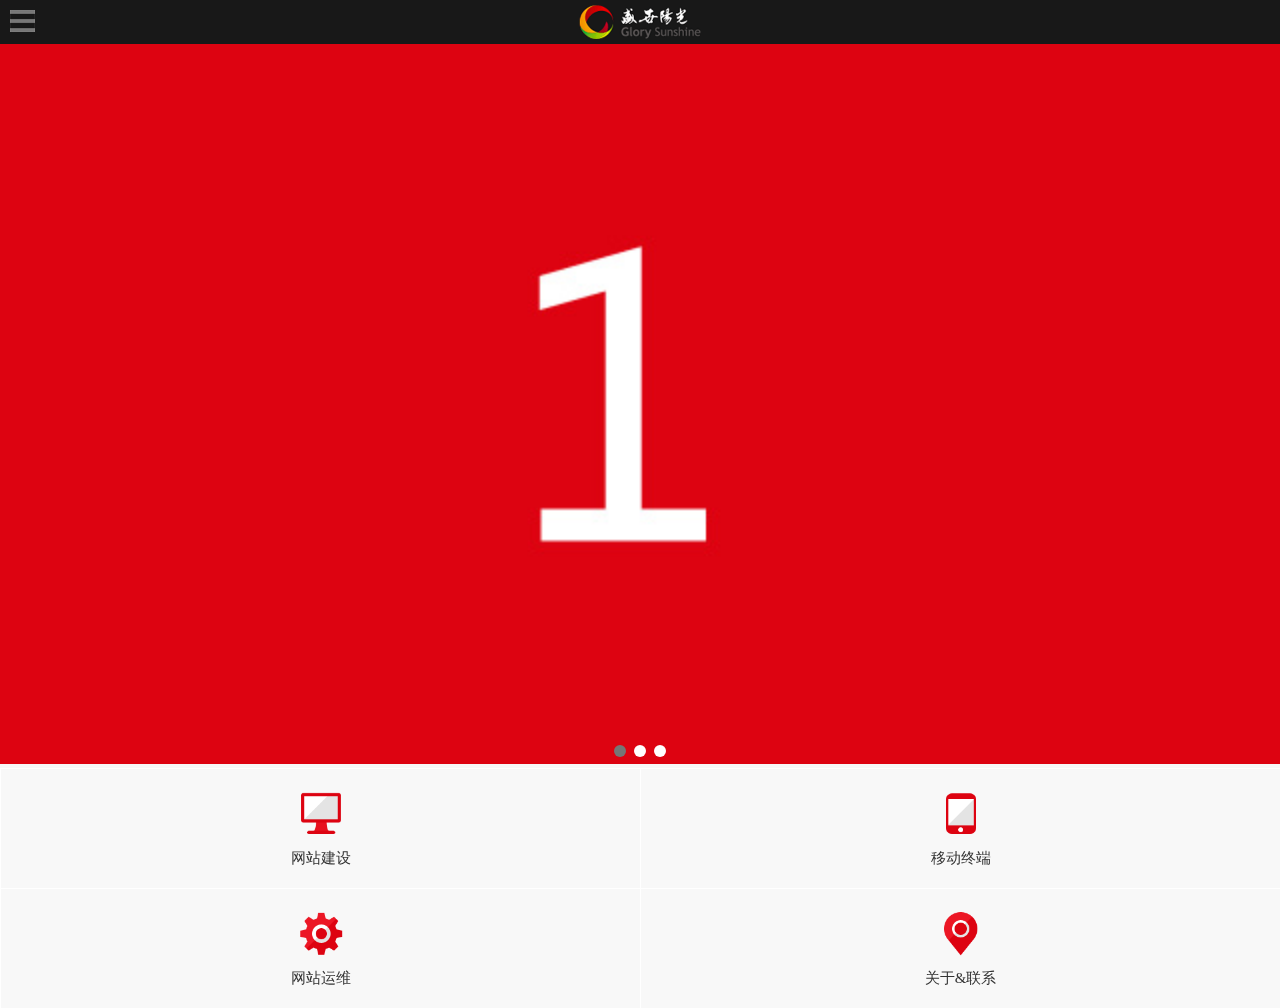
<file: index.html>
<!DOCTYPE html>
<html>
	<head>
		<meta http-equiv="Content-Type" content="text/html; charset=utf-8" />
		<meta name="viewport" content="width=device-width, initial-scale=1.0, minimum-scale=1.0, maximum-scale=1.0, user-scalable=yes" />
		<title>微官网</title>
		<link href="style/main.css" rel="stylesheet" type="text/css" />
		<link href="style/index.css" rel="stylesheet" type="text/css" />
		<script language="javascript" type="text/javascript" src="script/jquery-1.7.1.min.js"></script>
		<script language="javascript" type="text/javascript" src="script/jquery.touchwipe.js"></script>
		<script language="javascript" type="text/javascript" src="script/js.js"></script>
		<script language="javascript" type="text/javascript" src="script/fun.js"></script>
	</head>

	<body>
		<div class="headDiv">
			<a href="javascript:;" class="btn"></a>
			<div class="imgDiv">
				<a href="index.html"><img src="image/logo.gif" height="34"></a>
			</div>
		</div>
		<div class="sideNav">
			<ul>
				<li>
					<a href="javascript:;" class="back">Back</a>
				</li>
				<li>
					<a href="web.html">网站建设</a>
				</li>
				<li>
					<a href="Mobile.html">移动终端</a>
				</li>
				<li>
					<a href="case.html">网站运维</a>
				</li>
				<li>
					<a href="product.html">案例</a>
				</li>
				<li>
					<a href="about.html">关于&联系 </a>
				</li>
			</ul>
		</div>

		<div class="pageWal">
			<!--pageWal-->
			<link rel="stylesheet" href="swiper/css/idangerous.swiper.css">
			<style type="text/css">
				.paginationDiv {
					position: relative;
					overflow: hidden;
				}
				.paginationDiv img {
					width: 100%;
				}
				.pagination1 {
					text-align: center;
					position: absolute;
					z-index: 10;
					left: 0px;
					bottom: 0px;
					width: 100%;
					height: 33px;
				}
				.pagination1 .swiper-pagination-switch {
					display: inline-block;
					width: 12px;
					height: 12px;
					border-radius: 10px;
					background: #fff;
					margin: 0 4px;
					cursor: pointer;
					position: relative;
					top: 10px;
				}
				.pagination1 .swiper-active-switch {
					background: #767676;
				}
			</style>
			<div class="paginationDiv">
				<div class="swiper-container swiper1">
					<div class="swiper-wrapper">
						<div class="swiper-slide"><img src="image/img1.jpg" data-stopPropagation="true">
						</div>
						<div class="swiper-slide"><img src="image/img2.jpg" data-stopPropagation="true">
						</div>
						<div class="swiper-slide"><img src="image/img3.jpg" data-stopPropagation="true">
						</div>
					</div>
				</div>
				<div class="pagination1"></div>
			</div>
			<script src="swiper/js/idangerous.swiper.min.js"></script>
			<script src="swiper/js/swiper-demos.js"></script>
			<!---->
			<div class="indexList">
				<ul>
					<li>
						<a href="web.html">
						<div class="imgDiv"><img src="image/img81_1.gif">
						</div>
						<div class="name">
							网站建设
						</div> </a>
					</li>
					<li>
						<a href="Mobile.html">
						<div class="imgDiv"><img src="image/img81_2.gif">
						</div>
						<div class="name">
							移动终端
						</div> </a>
					</li>
					<li>
						<a href="case.html">
						<div class="imgDiv"><img src="image/img81_3.gif">
						</div>
						<div class="name">
							网站运维
						</div> </a>
					</li>
					<li>
						<a href="about.html">
						<div class="imgDiv"><img src="image/img81_4.gif">
						</div>
						<div class="name">
							关于&联系
						</div> </a>
					</li>
				</ul>
				<span class="clear_f"></span>
			</div>
			<!--pageWalEnd-->
		</div>
	</body>
</html>
</file>
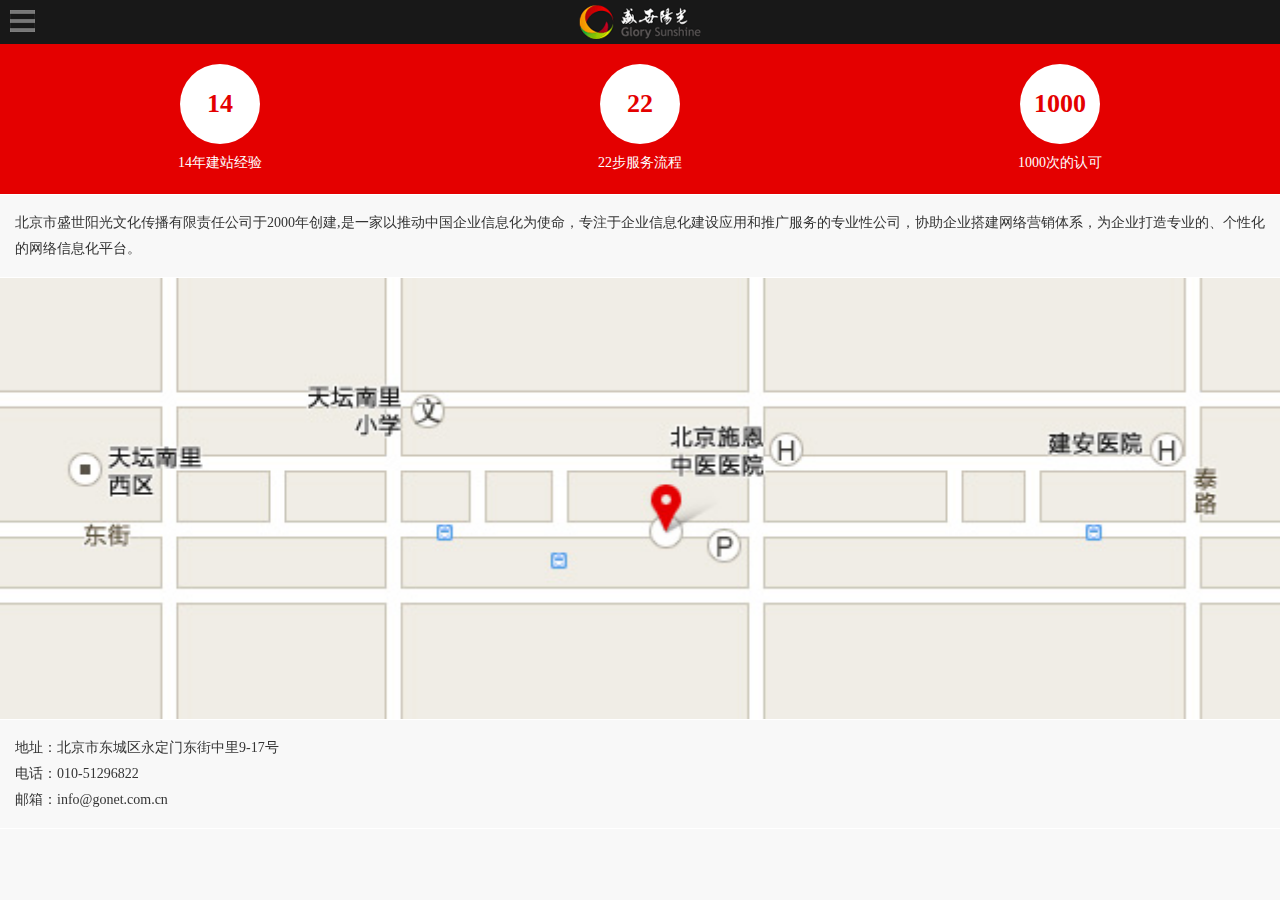
<file: about.html>
<!DOCTYPE html>
<html>
	<head>
		<meta http-equiv="Content-Type" content="text/html; charset=utf-8" />
		<meta name="viewport" content="width=device-width, initial-scale=1.0, minimum-scale=1.0, maximum-scale=1.0, user-scalable=yes" />
		<title>微官网</title>
		<link href="style/main.css" rel="stylesheet" type="text/css" />
		<link href="style/index.css" rel="stylesheet" type="text/css" />
		<script language="javascript" type="text/javascript" src="script/jquery-1.7.1.min.js"></script>
		<script language="javascript" type="text/javascript" src="script/jquery.touchwipe.js"></script>
		<script language="javascript" type="text/javascript" src="script/js.js"></script>
		<script language="javascript" type="text/javascript" src="script/fun.js"></script>
	</head>

	<body>
		<div class="headDiv">
			<a href="javascript:;" class="btn"></a>
			<div class="imgDiv">
				<a href="index.html"><img src="image/logo.gif" height="34"></a>
			</div>
		</div>
		<div class="sideNav">
			<ul>
				<li>
					<a href="javascript:;" class="back">Back</a>
				</li>
				<li>
					<a href="web.html">网站建设</a>
				</li>
				<li>
					<a href="Mobile.html">移动终端</a>
				</li>
				<li>
					<a href="case.html">网站运维</a>
				</li>
				<li>
					<a href="product.html">案例</a>
				</li>
				<li>
					<a href="about.html">关于&联系 </a>
				</li>
			</ul>
		</div>
		<div class="pageWal">
			<div class="aboutPart1">
				<ul>
					<li>
						<h1>14</h1>
						14年建站经验
					</li>
					<li>
						<h1>22</h1>
						22步服务流程
					</li>
					<li>
						<h1>1000</h1>
						1000次的认可
					</li>
				</ul>
			</div>
			<div class="about">
				<div class="content">
					北京市盛世阳光文化传播有限责任公司于2000年创建,是一家以推动中国企业信息化为使命，专注于企业信息化建设应用和推广服务的专业性公司，协助企业搭建网络营销体系，为企业打造专业的、个性化的网络信息化平台。
				</div>
				<div class="imgDiv"><img src="image/img639.jpg">
				</div>
				<div class="content">
					地址：北京市东城区永定门东街中里9-17号
					<br>
					电话：010-51296822
					<br>
					邮箱：info@gonet.com.cn
				</div>
			</div>
		</div>
	</body>
</html>
</file>
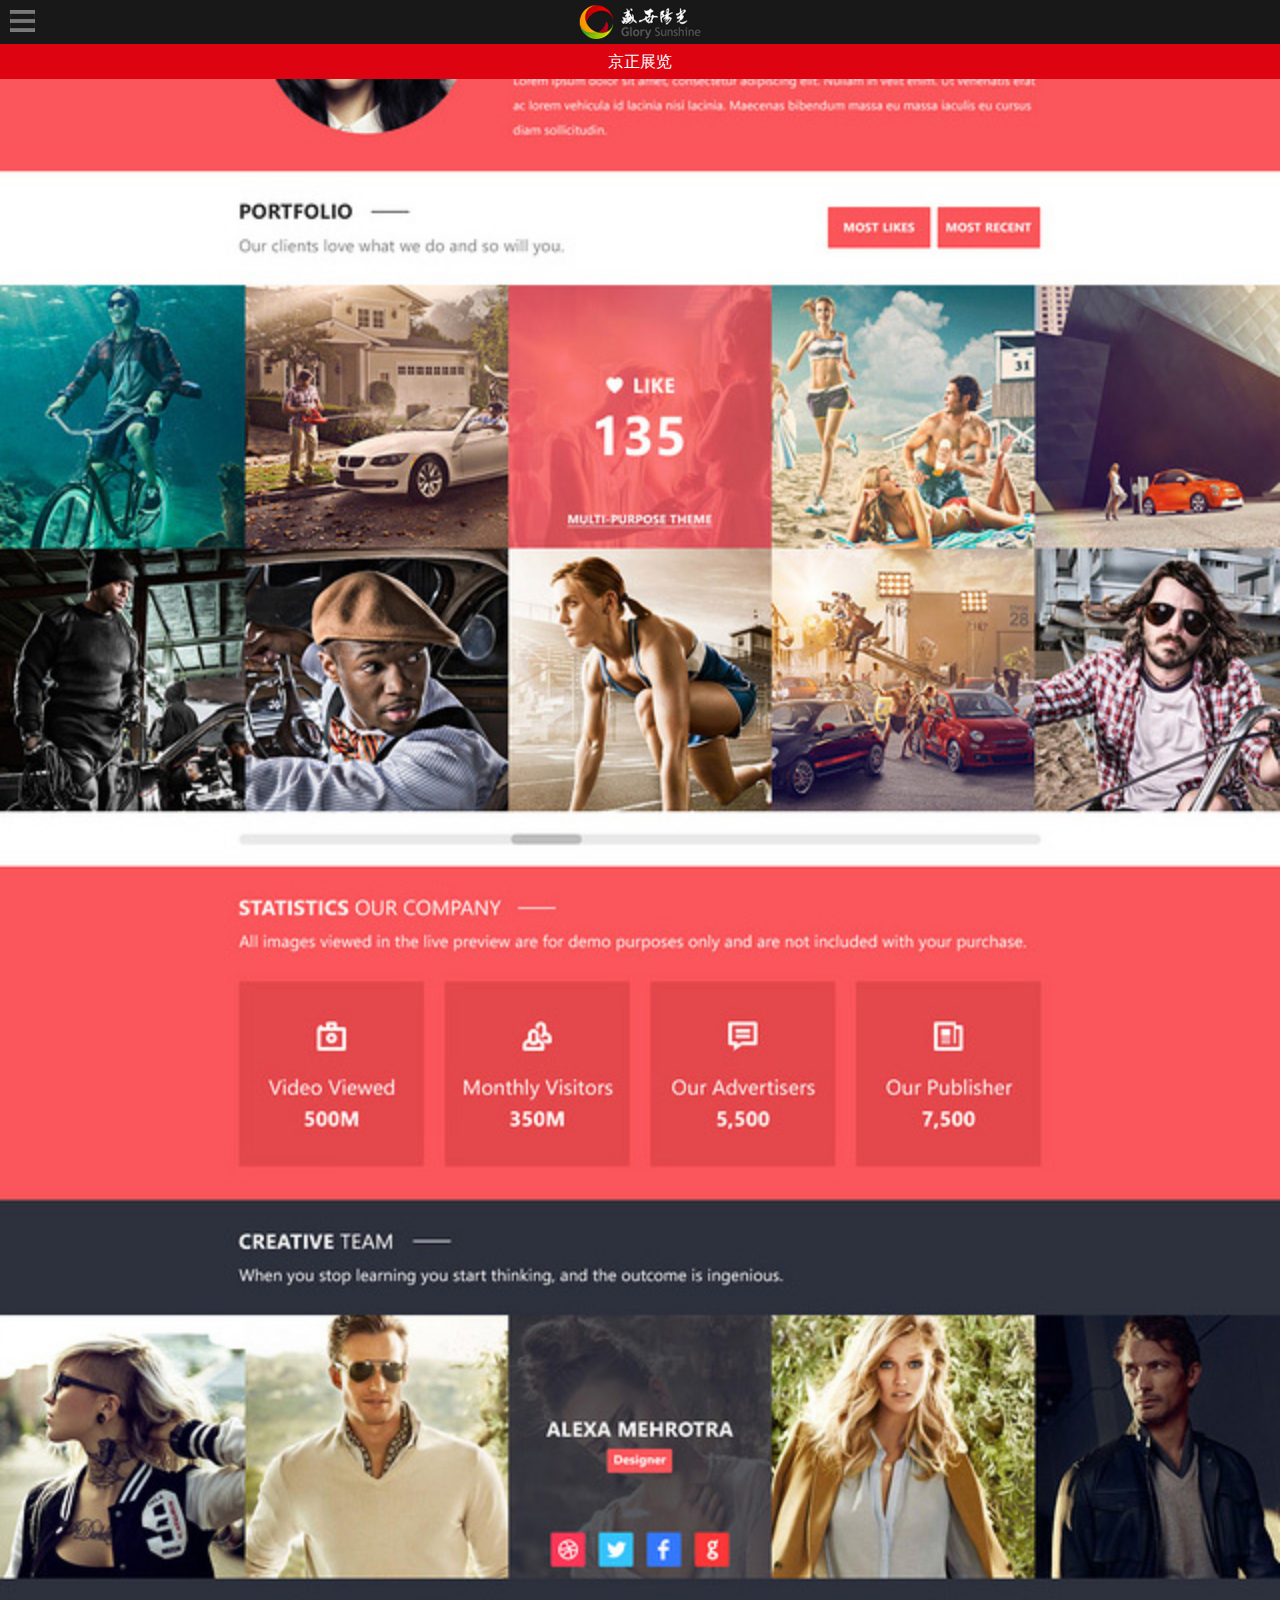
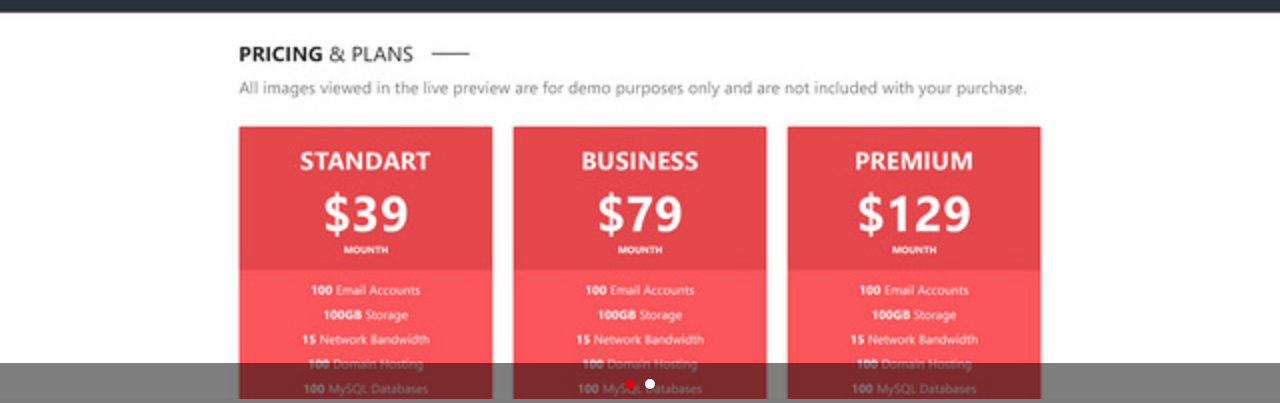
<file: case.html>
<!DOCTYPE html>
<html>
	<head>
		<meta http-equiv="Content-Type" content="text/html; charset=utf-8" />
		<meta name="viewport" content="width=device-width, initial-scale=1.0, minimum-scale=1.0, maximum-scale=1.0, user-scalable=yes" />
		<title>微官网</title>
		<link href="style/main.css" rel="stylesheet" type="text/css" />
		<link href="style/index.css" rel="stylesheet" type="text/css" />
		<script language="javascript" type="text/javascript" src="script/jquery-1.7.1.min.js"></script>
		<script language="javascript" type="text/javascript" src="script/jquery.touchwipe.js"></script>
		<script language="javascript" type="text/javascript" src="script/js.js"></script>
		<script language="javascript" type="text/javascript" src="script/fun.js"></script>
		<script type="text/javascript" src="script/iscroll.js"></script>
		<script type="text/javascript">
			var myScroll;
			function loaded() {
				myScroll = new iScroll('wrapper', {
					snap : true,
					momentum : false,
					hScrollbar : false,
					onScrollEnd : function() {
						document.querySelector('#indicator > span.active').className = '';
						document.querySelector('#indicator > span:nth-child(' + (this.currPageX + 1) + ')').className = 'active';
					}
				});
			}


			document.addEventListener('DOMContentLoaded', loaded, false);
		</script>
	</head>

	<body>
		<div class="headDiv">
			<a href="javascript:;" class="btn"></a>
			<div class="imgDiv">
				<a href="index.html"><img src="image/logo.gif" height="34"></a>
			</div>
		</div>
		<div class="sideNav">
			<ul>
				<li>
					<a href="javascript:;" class="back">Back</a>
				</li>
				<li>
					<a href="web.html">网站建设</a>
				</li>
				<li>
					<a href="Mobile.html">移动终端</a>
				</li>
				<li>
					<a href="case.html">网站运维</a>
				</li>
				<li>
					<a href="product.html">案例</a>
				</li>
				<li>
					<a href="about.html">关于&联系 </a>
				</li>
			</ul>
		</div>
		<div class="pageWal">
			<div class="caseName">
				京正展览
			</div>
			<div class="banner">
				<div id="wrapper" style="overflow:hidden;">
					<div id="scroller">
						<ul id="thelist">
							<li>
								<a href="#"><img src="image/img640_1.jpg" /></a>
							</li>
							<li>
								<a href="#"><img src="image/img640_2.jpg" /></a>
							</li>
						</ul>
					</div>
				</div>
			</div>
			<div id="nav">
				<!--<div id="prev" onclick="javascript:myScroll.scrollToPage('prev', 0);"></div>-->
				<div id="indicator">
					<span class="active"></span><span></span>
				</div>
				<!--<div id="next" onclick="javascript:myScroll.scrollToPage('next', 0, 400, 2);"></div>-->
			</div>
			<script>
				var count = document.getElementById("thelist").getElementsByTagName("img").length;
				for( i = 0; i < count; i++) {
					document.getElementById("thelist").getElementsByTagName("img").item(i).style.cssText = " width:" + document.body.clientWidth + "px";
				}
				document.getElementById("scroller").style.cssText = " width:" + document.body.clientWidth * count + "px";
				setInterval(function() {
					myScroll.scrollToPage('next', 0, 400, count);
				}, 3500);
				window.onresize = function() {
					for( i = 0; i < count; i++) {
						document.getElementById("thelist").getElementsByTagName("img").item(i).style.cssText = " width:" + document.body.clientWidth + "px";
					}
					document.getElementById("scroller").style.cssText = " width:" + document.body.clientWidth * count + "px";
				};
			</script>
		</div>
	</body>
</html>
</file>
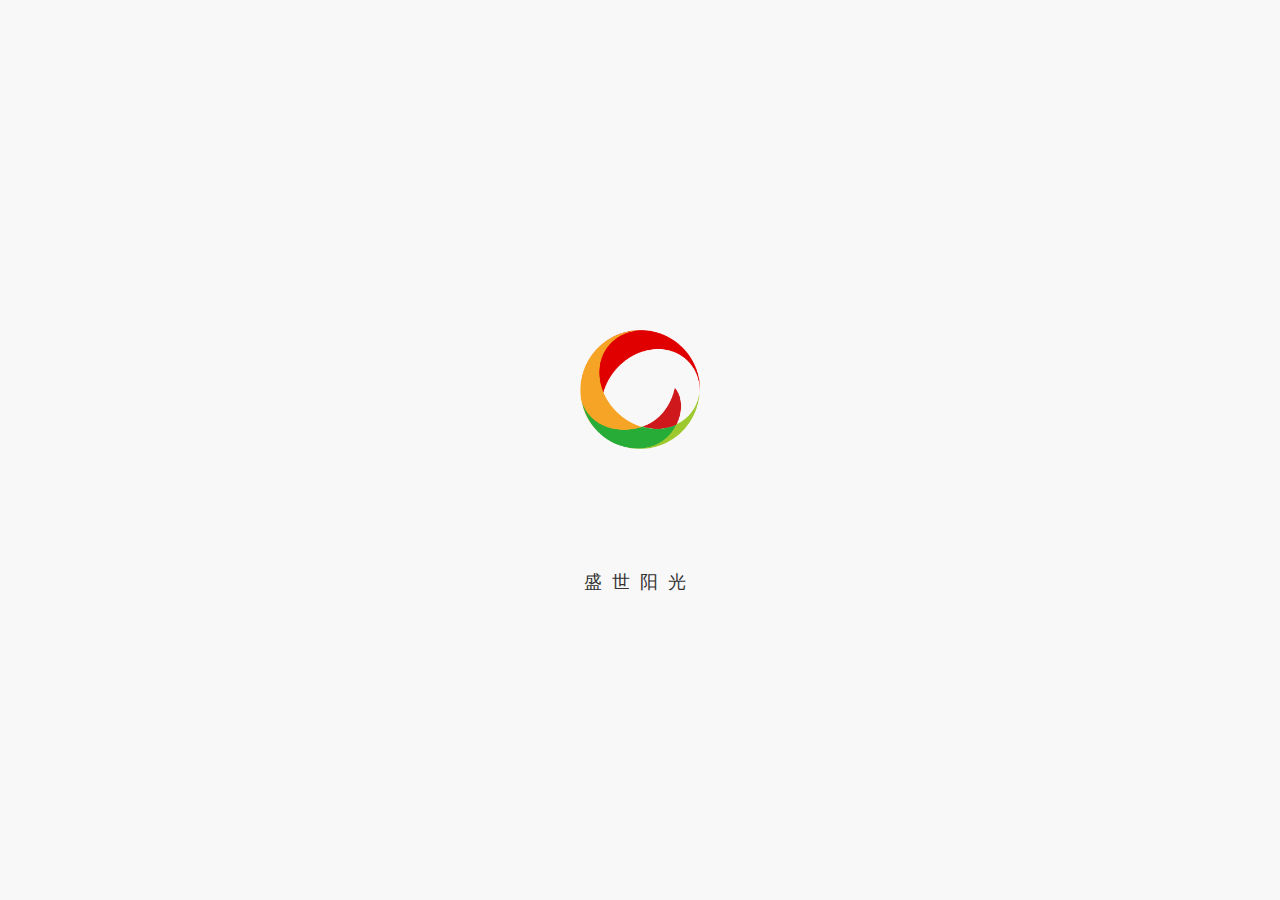
<file: home.html>
<!DOCTYPE html>
<head>
<meta http-equiv="Content-Type" content="text/html; charset=utf-8" />
<meta name="viewport" content="width=device-width, initial-scale=1.0, minimum-scale=1.0, maximum-scale=1.0, user-scalable=yes" />
<title>微官网</title>
<link href="style/main.css" rel="stylesheet" type="text/css" />
<link href="style/index.css" rel="stylesheet" type="text/css" />
<script language="javascript" type="text/javascript" src="script/jquery-1.7.1.min.js"></script>
<script language="javascript" type="text/javascript" src="script/js.js"></script>
<script language="javascript" type="text/javascript" src="script/fun.js"></script>
</head>

<body>

<a href="index.html" class="logo"><img src="image/logo.png" width="120"></a>
<div class="logoName">盛世阳光</div>

</body>
</html>
</file>
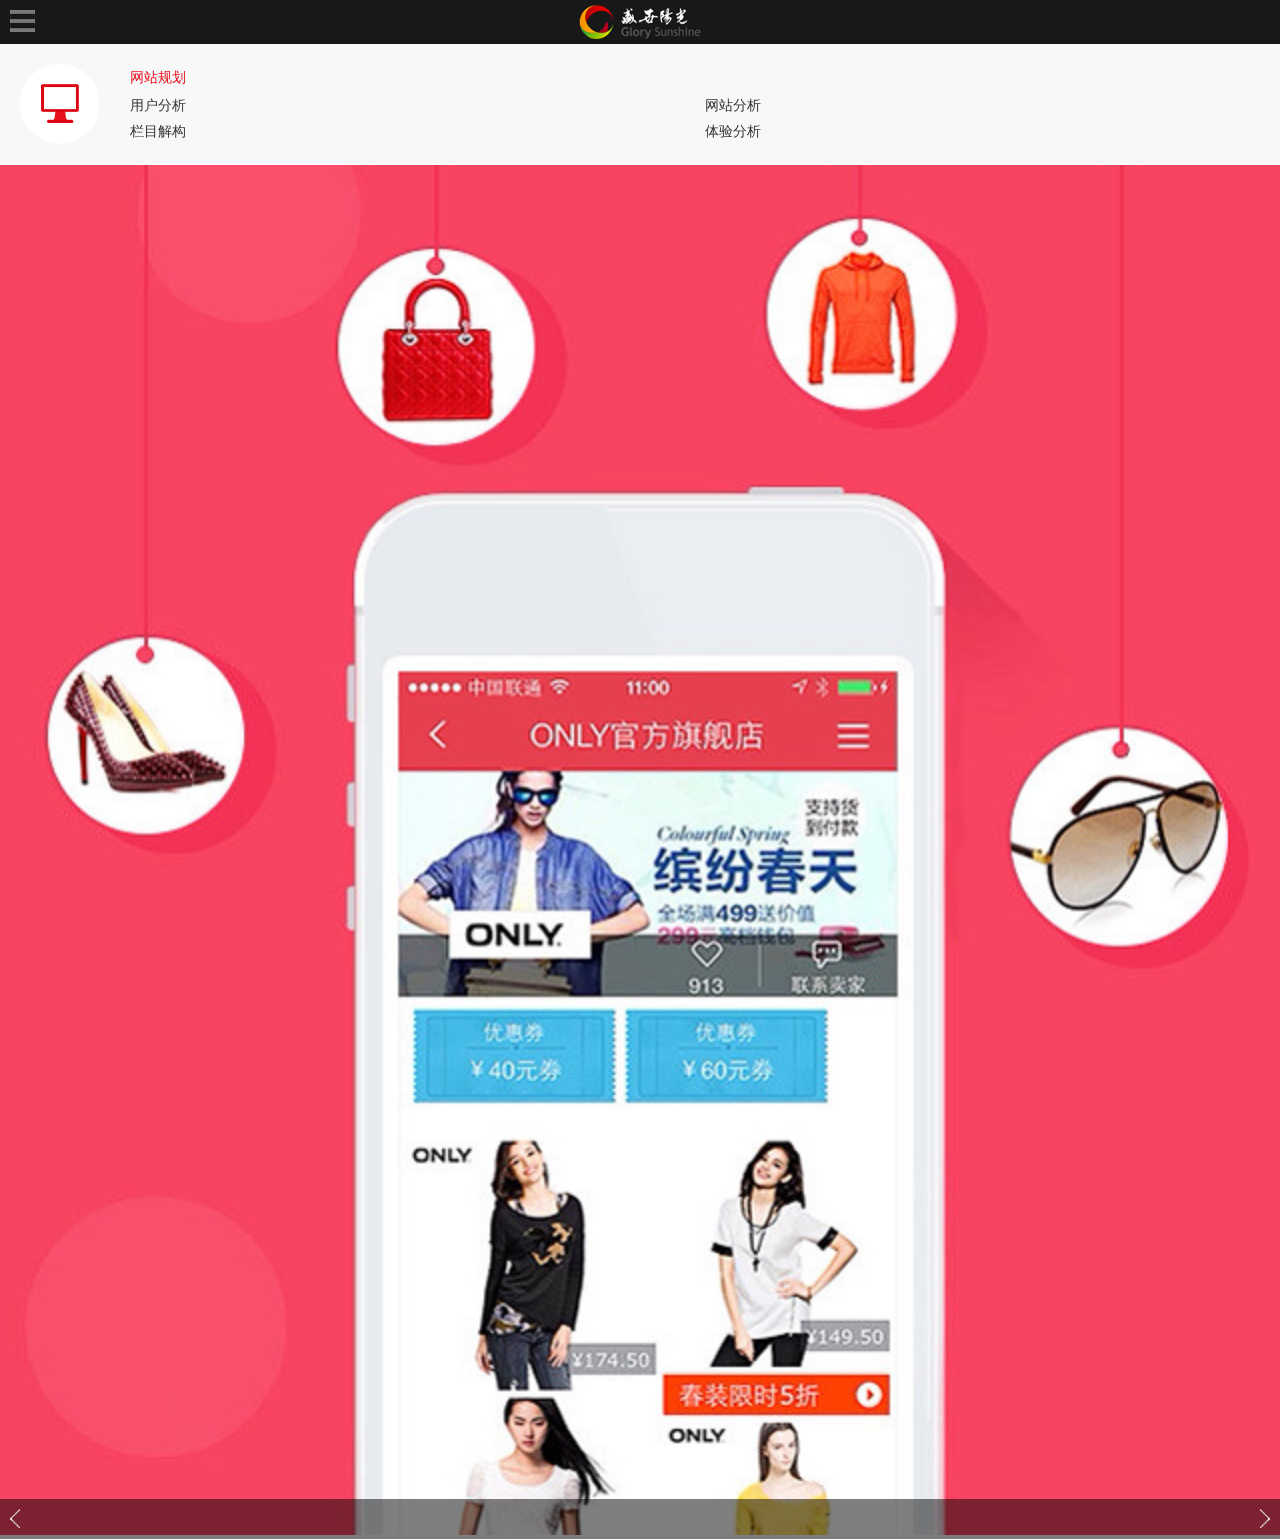
<file: Mobile.html>
<!DOCTYPE html>
<html>
	<head>
		<meta http-equiv="Content-Type" content="text/html; charset=utf-8" />
		<meta name="viewport" content="width=device-width, initial-scale=1.0, minimum-scale=1.0, maximum-scale=1.0, user-scalable=yes" />
		<title>微官网</title>
		<link href="style/main.css" rel="stylesheet" type="text/css" />
		<link href="style/index.css" rel="stylesheet" type="text/css" />
		<script language="javascript" type="text/javascript" src="script/jquery-1.7.1.min.js"></script>
		<script language="javascript" type="text/javascript" src="script/jquery.touchwipe.js"></script>
		<script language="javascript" type="text/javascript" src="script/js.js"></script>
		<script language="javascript" type="text/javascript" src="script/fun.js"></script>
		<script type="text/javascript" src="script/iscroll.js"></script>
		<script type="text/javascript">
			var myScroll;
			function loaded() {
				myScroll = new iScroll('wrapper', {
					snap : true,
					momentum : false,
					hScrollbar : false,
					onScrollEnd : function() {
						document.querySelector('#indicator > span.active').className = '';
						document.querySelector('#indicator > span:nth-child(' + (this.currPageX + 1) + ')').className = 'active';
					}
				});
			}


			document.addEventListener('DOMContentLoaded', loaded, false);
		</script>
	</head>

	<body>
		<div class="headDiv">
			<a href="javascript:;" class="btn"></a>
			<div class="imgDiv">
				<a href="index.html"><img src="image/logo.gif" height="34"></a>
			</div>
		</div>
		<div class="sideNav">
			<ul>
				<li>
					<a href="javascript:;" class="back">Back</a>
				</li>
				<li>
					<a href="web.html">网站建设</a>
				</li>
				<li>
					<a href="Mobile.html">移动终端</a>
				</li>
				<li>
					<a href="case.html">网站运维</a>
				</li>
				<li>
					<a href="product.html">案例</a>
				</li>
				<li>
					<a href="about.html">关于&联系 </a>
				</li>
			</ul>
		</div>
		<div class="pageWal">
			<div class="web">
				<ul>
					<li>
						<div class="imgDiv">
							<a href=""><img src="image/img137_1.gif"></a>
						</div>
						<div class="name">
							<a href="">网站规划</a>
						</div>
						<dl>
							<dd>
								<a href="">用户分析</a>
							</dd>
							<dd>
								<a href="">网站分析</a>
							</dd>
							<dd>
								<a href="">栏目解构</a>
							</dd>
							<dd>
								<a href="">体验分析</a>
							</dd>
						</dl>
					</li>
				</ul>
			</div>

			<div class="banner">
				<div id="wrapper" style="overflow:hidden;">
					<div id="scroller">
						<ul id="thelist">
							<li>
								<a href="#"><img src="image/img640_3.jpg" data-stopPropagation="true"/></a>
							</li>
							<li>
								<a href="#"><img src="image/img640_3.jpg" data-stopPropagation="true"/></a>
							</li>
							<li>
								<a href="#"><img src="image/img640_3.jpg" data-stopPropagation="true"/></a>
							</li>
						</ul>
					</div>
				</div>
			</div>
			<div id="nav">
				<div id="prev" onclick="javascript:myScroll.scrollToPage('prev', 0);"></div>
				<div id="next" onclick="javascript:myScroll.scrollToPage('next', 0, 400, 2);"></div>
			</div>
			<script>
				var count = document.getElementById("thelist").getElementsByTagName("img").length;
				for( i = 0; i < count; i++) {
					document.getElementById("thelist").getElementsByTagName("img").item(i).style.cssText = " width:" + document.body.clientWidth + "px";
				}
				document.getElementById("scroller").style.cssText = " width:" + document.body.clientWidth * count + "px";
				setInterval(function() {
					myScroll.scrollToPage('next', 0, 400, count);
				}, 3500);
				window.onresize = function() {
					for( i = 0; i < count; i++) {
						document.getElementById("thelist").getElementsByTagName("img").item(i).style.cssText = " width:" + document.body.clientWidth + "px";
					}
					document.getElementById("scroller").style.cssText = " width:" + document.body.clientWidth * count + "px";
				};
			</script>
		</div>
	</body>
</html>
</file>
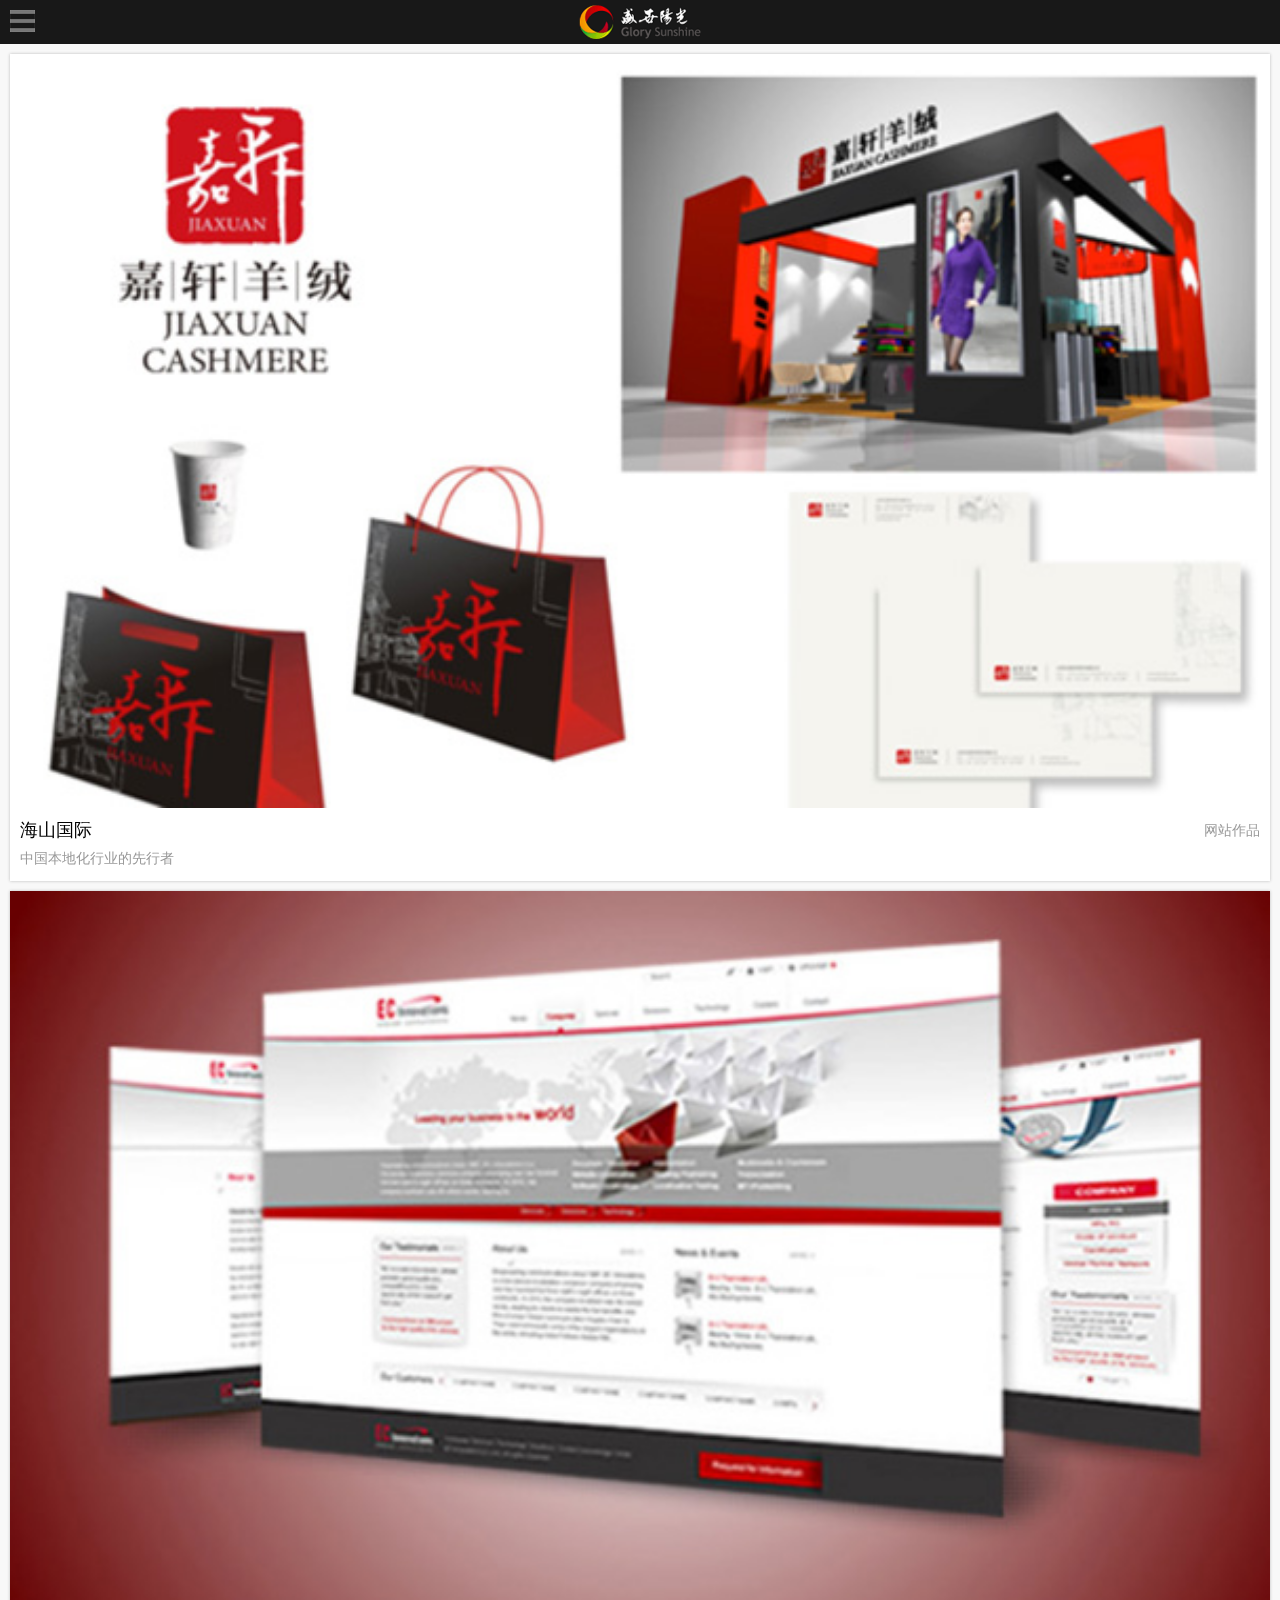
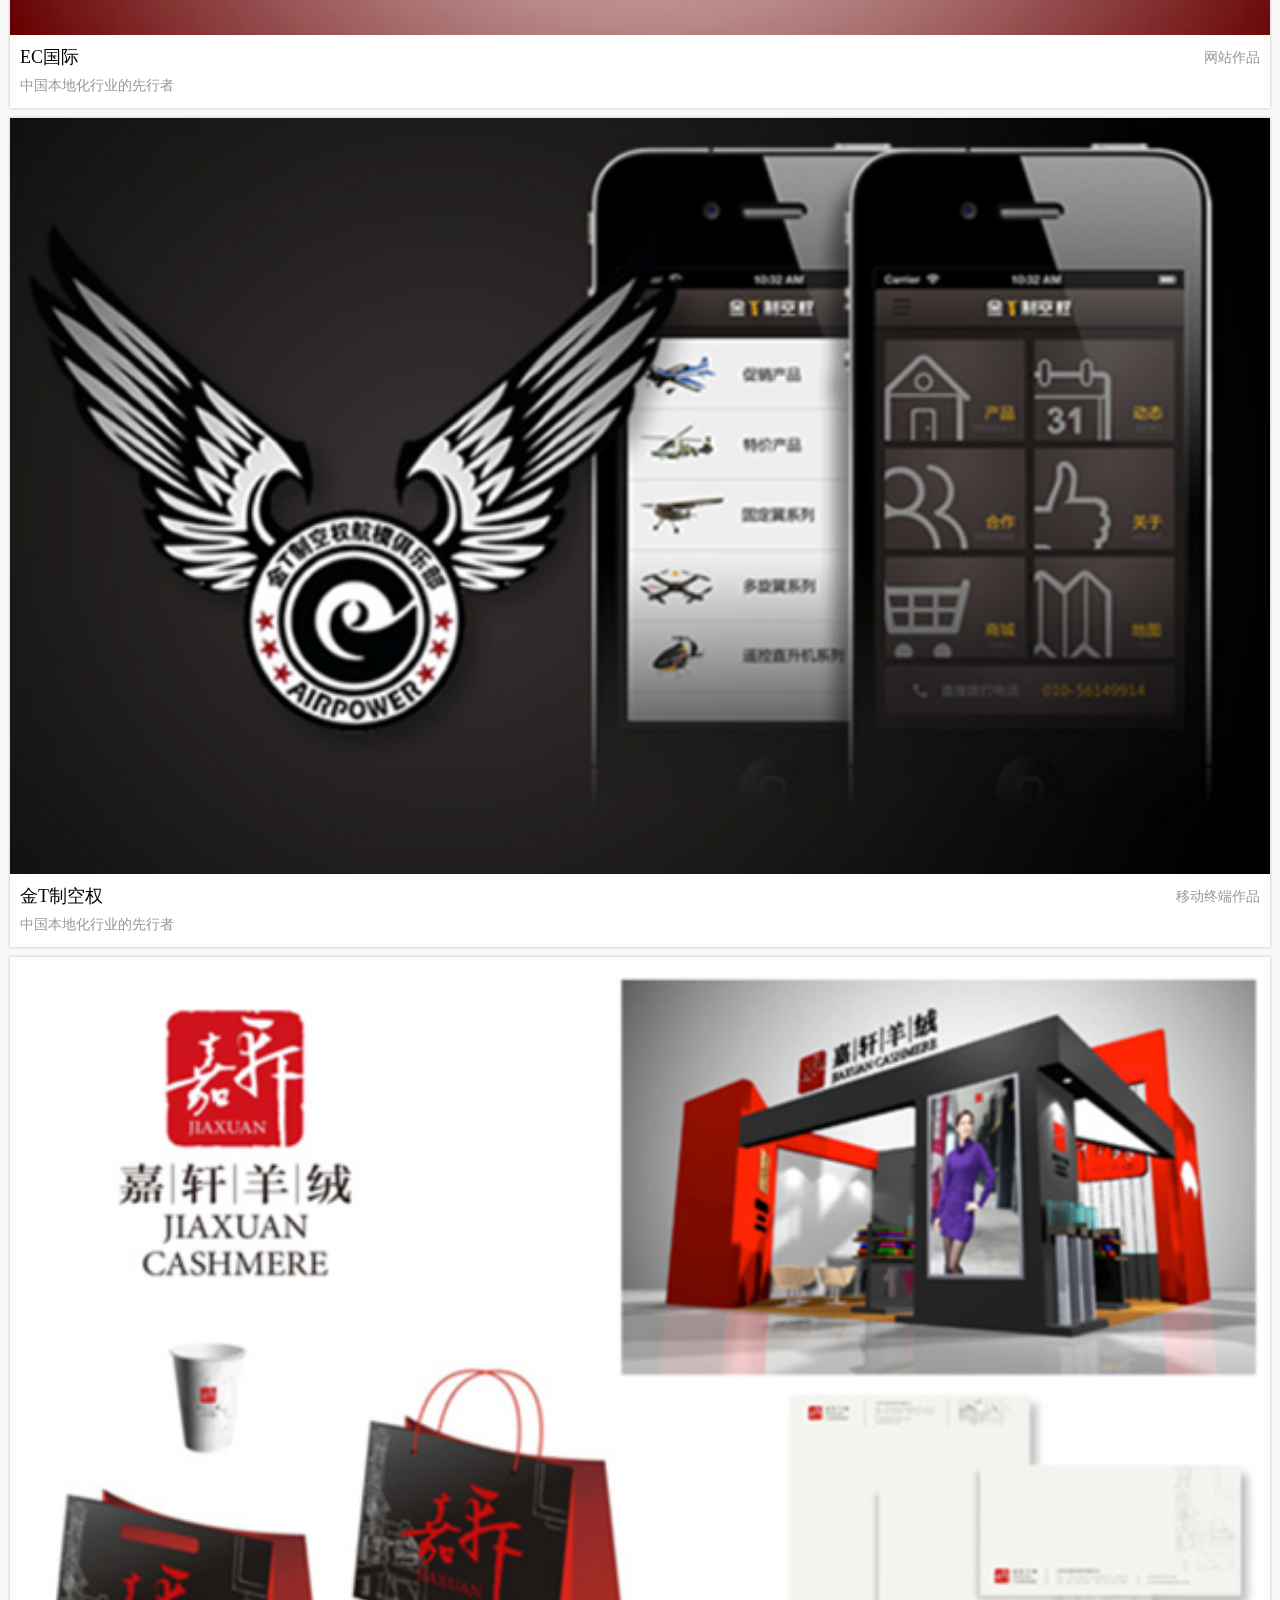
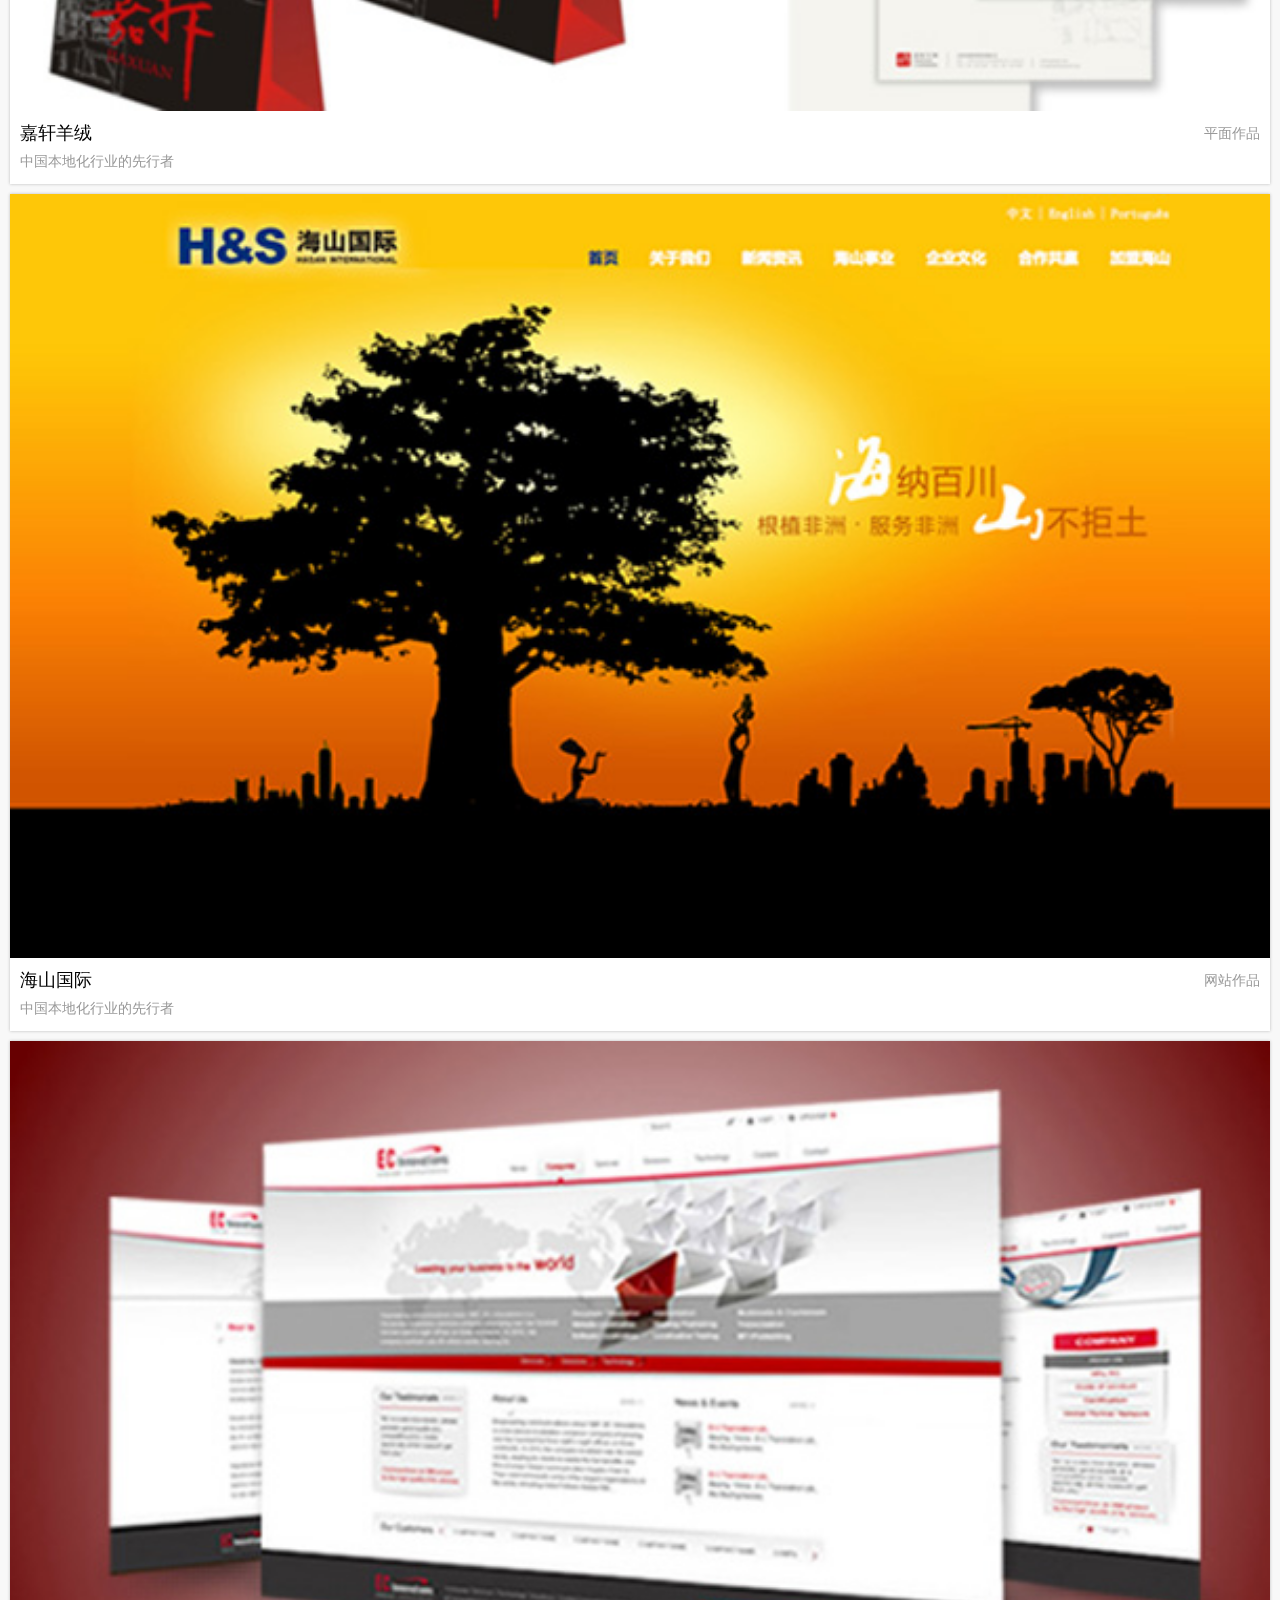
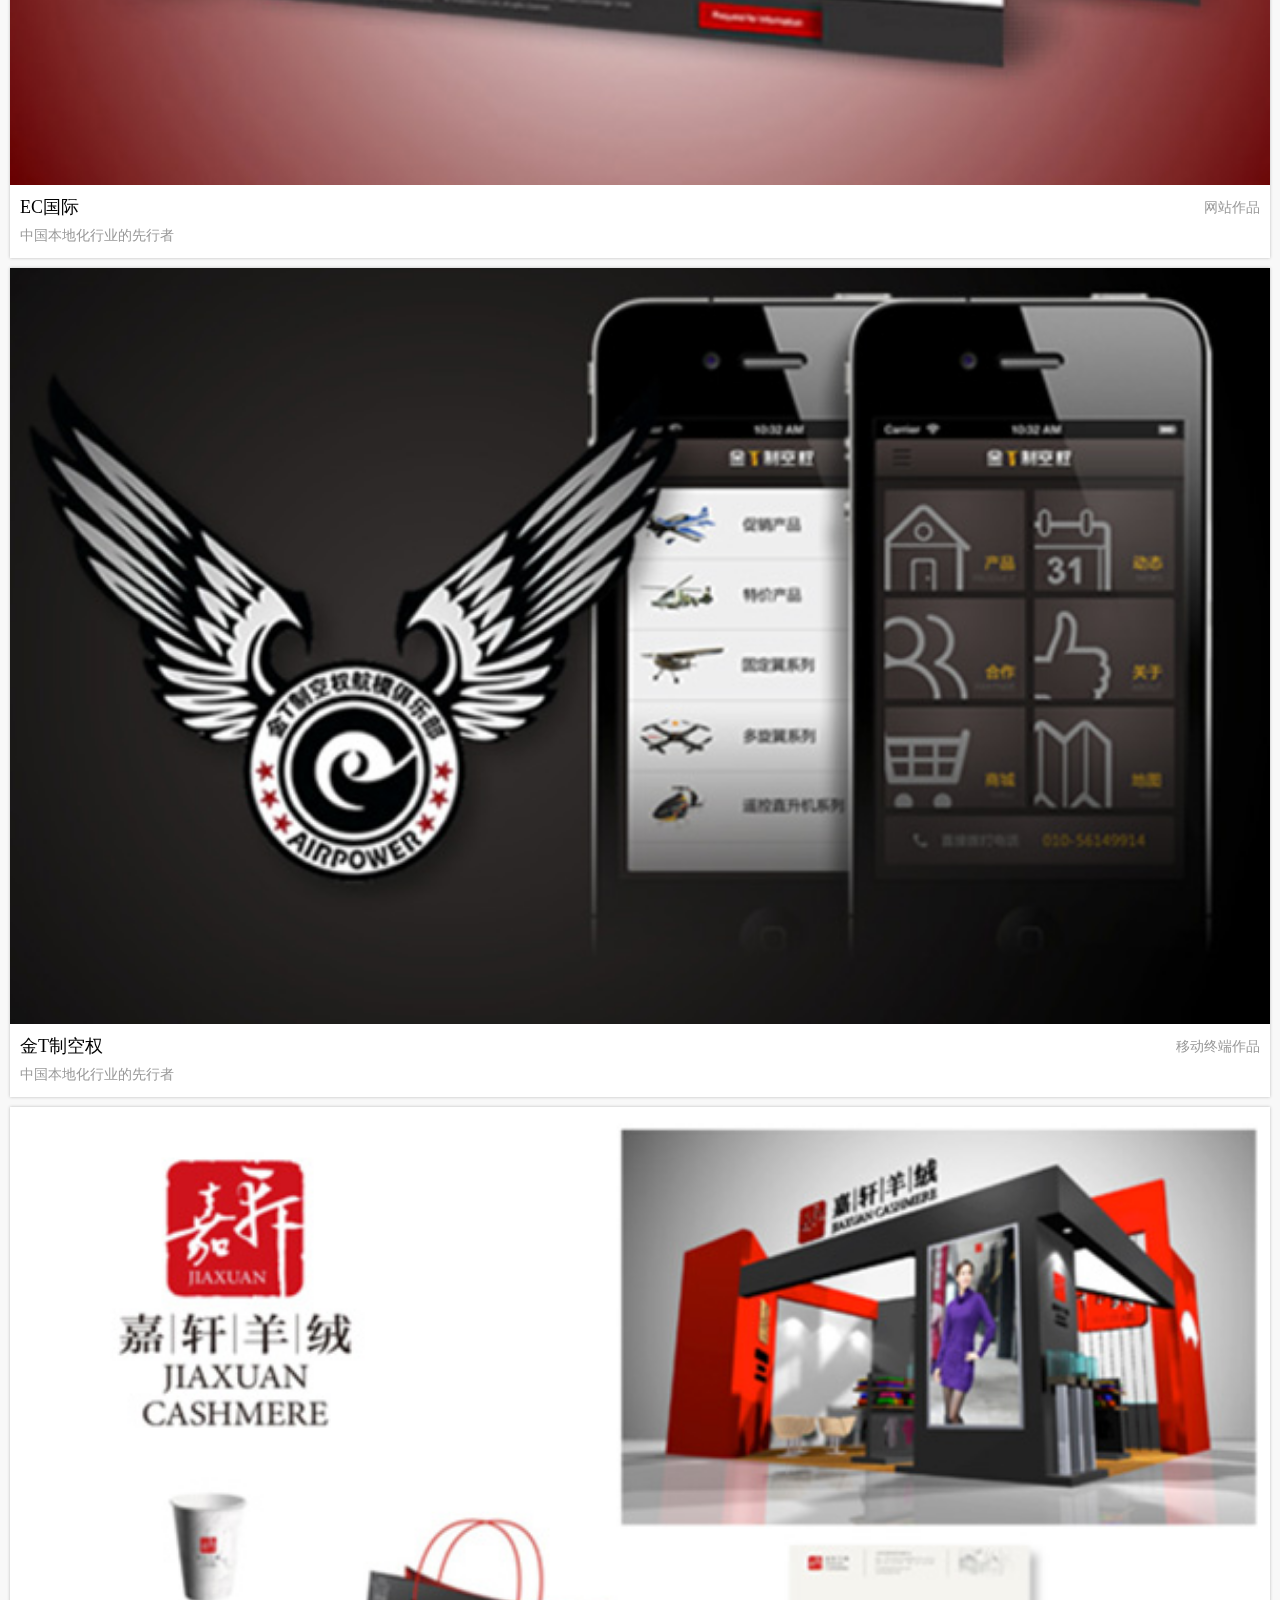
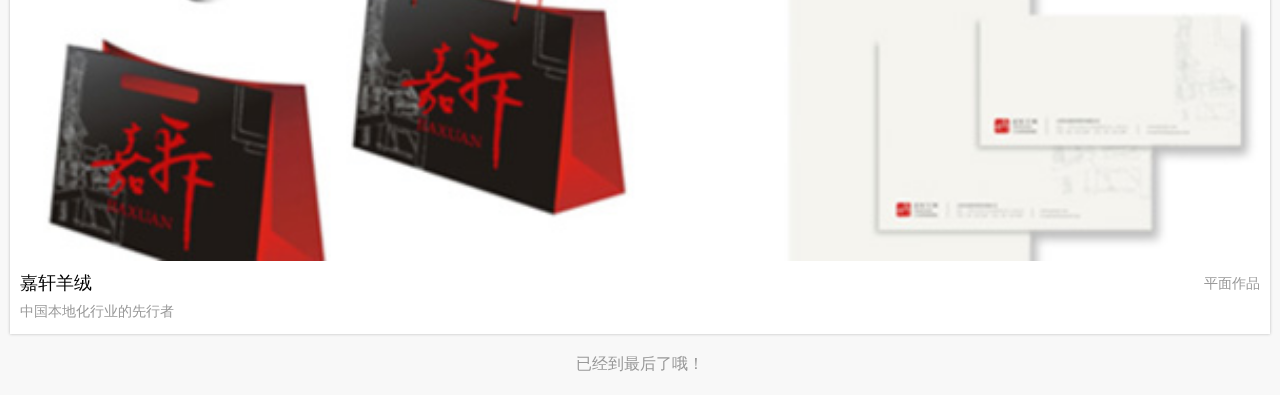
<file: product.html>
<!DOCTYPE html>
<html>
	<head>
		<meta http-equiv="Content-Type" content="text/html; charset=utf-8" />
		<meta name="viewport" content="width=device-width, initial-scale=1.0, minimum-scale=1.0, maximum-scale=1.0, user-scalable=yes" />
		<title>微官网</title>
		<link href="style/main.css" rel="stylesheet" type="text/css" />
		<link href="style/index.css" rel="stylesheet" type="text/css" />
		<script language="javascript" type="text/javascript" src="script/jquery-1.7.1.min.js"></script>
		<script language="javascript" type="text/javascript" src="script/jquery.touchwipe.js"></script>
		<script language="javascript" type="text/javascript" src="script/js.js"></script>
		<script language="javascript" type="text/javascript" src="script/fun.js"></script>
	</head>

	<body>

		<div class="headDiv">
			<a href="javascript:;" class="btn"></a>
			<div class="imgDiv">
				<a href="index.html"><img src="image/logo.gif" height="34"></a>
			</div>
		</div>
		<div class="sideNav">
			<ul>
				<li>
					<a href="javascript:;" class="back">Back</a>
				</li>
				<li>
					<a href="web.html">网站建设</a>
				</li>
				<li>
					<a href="Mobile.html">移动终端</a>
				</li>
				<li>
					<a href="case.html">网站运维</a>
				</li>
				<li>
					<a href="product.html">案例</a>
				</li>
				<li>
					<a href="about.html">关于&联系 </a>
				</li>
			</ul>
		</div>

		<div class="pageWal">
			<!--pageWal-->
			<div class="product">
				<ul>
					<li>
						<div class="imgDiv">
							<a href="productShow.html"><img src="image/img600_4.jpg" alt=""></a>
						</div>
						<h1>海山国际<span>网站作品</span></h1>
						<div class="content">
							中国本地化行业的先行者
						</div>
					</li>
					<li>
						<div class="imgDiv">
							<a href="productShow.html"><img src="image/img600_2.jpg" alt=""></a>
						</div>
						<h1>EC国际<span>网站作品</span></h1>
						<div class="content">
							中国本地化行业的先行者
						</div>
					</li>
					<li>
						<div class="imgDiv">
							<a href="productShow.html"><img src="image/img600_3.jpg" alt=""></a>
						</div>
						<h1>金T制空权<span>移动终端作品</span></h1>
						<div class="content">
							中国本地化行业的先行者
						</div>
					</li>
					<li>
						<div class="imgDiv">
							<a href="productShow.html"><img src="image/img600_4.jpg" alt=""></a>
						</div>
						<h1>嘉轩羊绒<span>平面作品</span></h1>
						<div class="content">
							中国本地化行业的先行者
						</div>
					</li>
					<li>
						<div class="imgDiv">
							<a href="productShow.html"><img src="image/img600_1.jpg" alt=""></a>
						</div>
						<h1>海山国际<span>网站作品</span></h1>
						<div class="content">
							中国本地化行业的先行者
						</div>
					</li>
					<li>
						<div class="imgDiv">
							<a href="productShow.html"><img src="image/img600_2.jpg" alt=""></a>
						</div>
						<h1>EC国际<span>网站作品</span></h1>
						<div class="content">
							中国本地化行业的先行者
						</div>
					</li>
					<li>
						<div class="imgDiv">
							<a href="productShow.html"><img src="image/img600_3.jpg" alt=""></a>
						</div>
						<h1>金T制空权<span>移动终端作品</span></h1>
						<div class="content">
							中国本地化行业的先行者
						</div>
					</li>
					<li>
						<div class="imgDiv">
							<a href="productShow.html"><img src="image/img600_4.jpg" alt=""></a>
						</div>
						<h1>嘉轩羊绒<span>平面作品</span></h1>
						<div class="content">
							中国本地化行业的先行者
						</div>
					</li>
				</ul>
			</div>

			<div class="pageLoad">
				已经到最后了哦！
			</div>
			<!--pageWalEnd-->
		</div>
	</body>
</html>
</file>
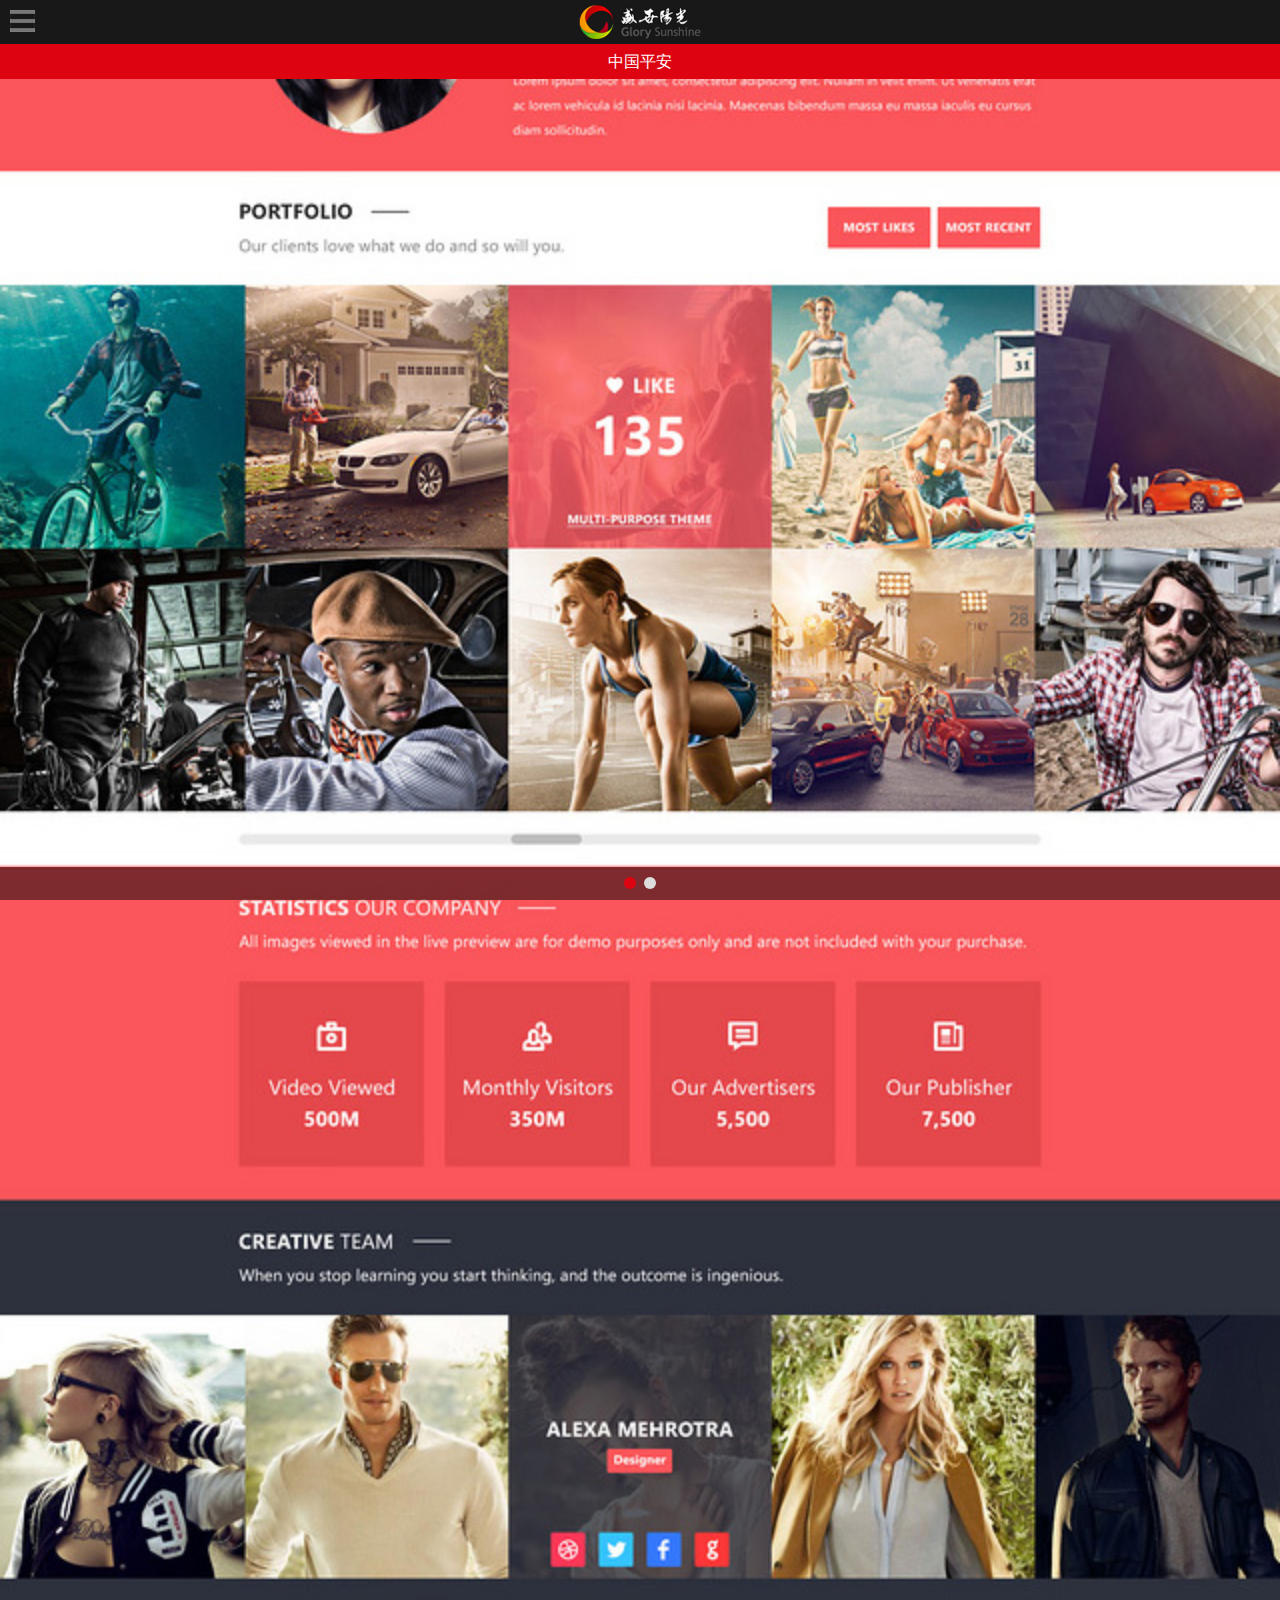
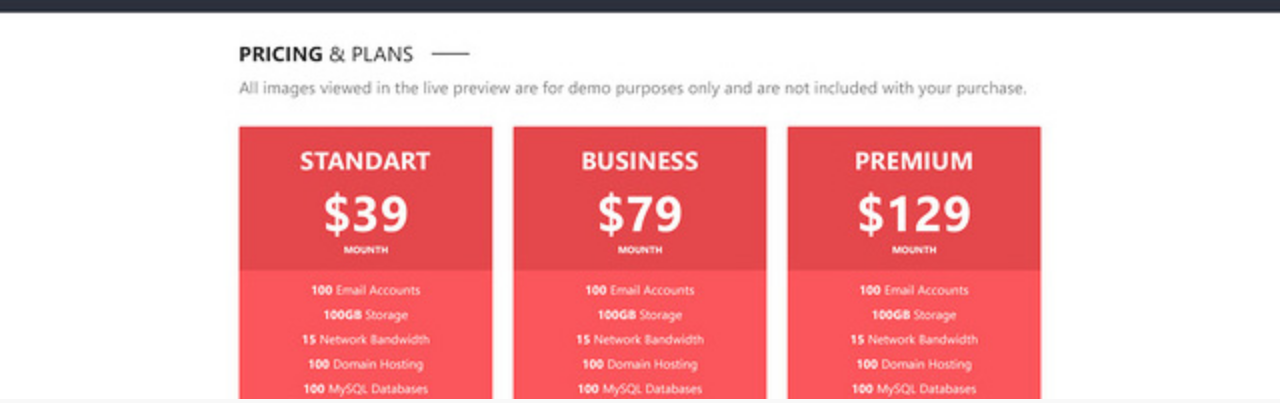
<file: productShow.html>
<!DOCTYPE html>
<html>
	<head>
		<meta http-equiv="Content-Type" content="text/html; charset=utf-8" />
		<meta name="viewport" content="width=device-width, initial-scale=1.0, minimum-scale=1.0, maximum-scale=1.0, user-scalable=yes" />
		<meta http-equiv="X-UA-Compatible" content="IE=Edge">
		<title>微官网</title>
		<link href="style/main.css" rel="stylesheet" type="text/css" />
		<link href="style/index.css" rel="stylesheet" type="text/css" />
		<link rel="stylesheet" href="swiper/css/idangerous.swiper.css">
		<script language="javascript" type="text/javascript" src="script/jquery-1.7.1.min.js"></script>
		<script language="javascript" type="text/javascript" src="script/jquery.touchwipe.js"></script>
		<script language="javascript" type="text/javascript" src="script/js.js"></script>
		<script language="javascript" type="text/javascript" src="script/fun.js"></script>
		
		<style type="text/css">
				.paginationDiv {
					position: relative;
					overflow: hidden;
					width: 100%;
					height: 100%;
				}
				.paginationDiv img {
					width: 100%;
					height: auto;
				}
				.pagination1 {
					background-color: rgba(0,0,0,0.5);
					text-align: center;
					position: fixed;
					bottom: 0px;
					width: 100%;
					height: 33px;
					z-index: 1000;
				}
				.pagination1 .swiper-pagination-switch {
					display: inline-block;
					width: 12px;
					height: 12px;
					border-radius: 10px;
					background: #DDD;
					margin: 0 4px;
					cursor: pointer;
					position: relative;
					top: 10px;
				}
				.pagination1 .swiper-active-switch {
					background: #dd0311;
				}
				
			</style>
	</head>

	<body>
		<div class="headDiv">
			<a href="javascript:;" class="btn"></a>
			<div class="imgDiv">
				<a href="index.html"><img src="image/logo.gif" height="34"></a>
			</div>
		</div>
		<div class="sideNav">
			<ul>
				<li>
					<a href="javascript:;" class="back">Back</a>
				</li>
				<li>
					<a href="web.html">网站建设</a>
				</li>
				<li>
					<a href="Mobile.html">移动终端</a>
				</li>
				<li>
					<a href="case.html">网站运维</a>
				</li>
				<li>
					<a href="product.html">案例</a>
				</li>
				<li>
					<a href="about.html">关于&联系 </a>
				</li>
			</ul>
		</div>

		<div class="pageWal">
			<!--pageWal-->
			<div class="caseName">中国平安</div>
			<div class="paginationDiv">
				<div class="swiper-container swiper1">
					<div class="swiper-wrapper">
						<div class="swiper-slide"><img src="image/img640_1.jpg" >
						</div>
						<div class="swiper-slide"><img src="image/img640_2.jpg" >
						</div>
					</div>
				</div>
			</div>
			<script src="swiper/js/idangerous.swiper.min.js"></script>
			<script>
			$(document).ready(function(){
				var mySwiper = new Swiper('.swiper-container',{
					pagination: '.pagination1',
					paginationClickable: true,
					calculateHeight: true,
					loop:true,
					grabCursor: true,
					longSwipesRatio: 0.6,
					autoplay: 10000
				}) ;
			});
			</script>
			<!--pageWalEnd-->
		</div>
		<div class="pagination1 fixhelp"></div>
	</body>
</html>
</file>
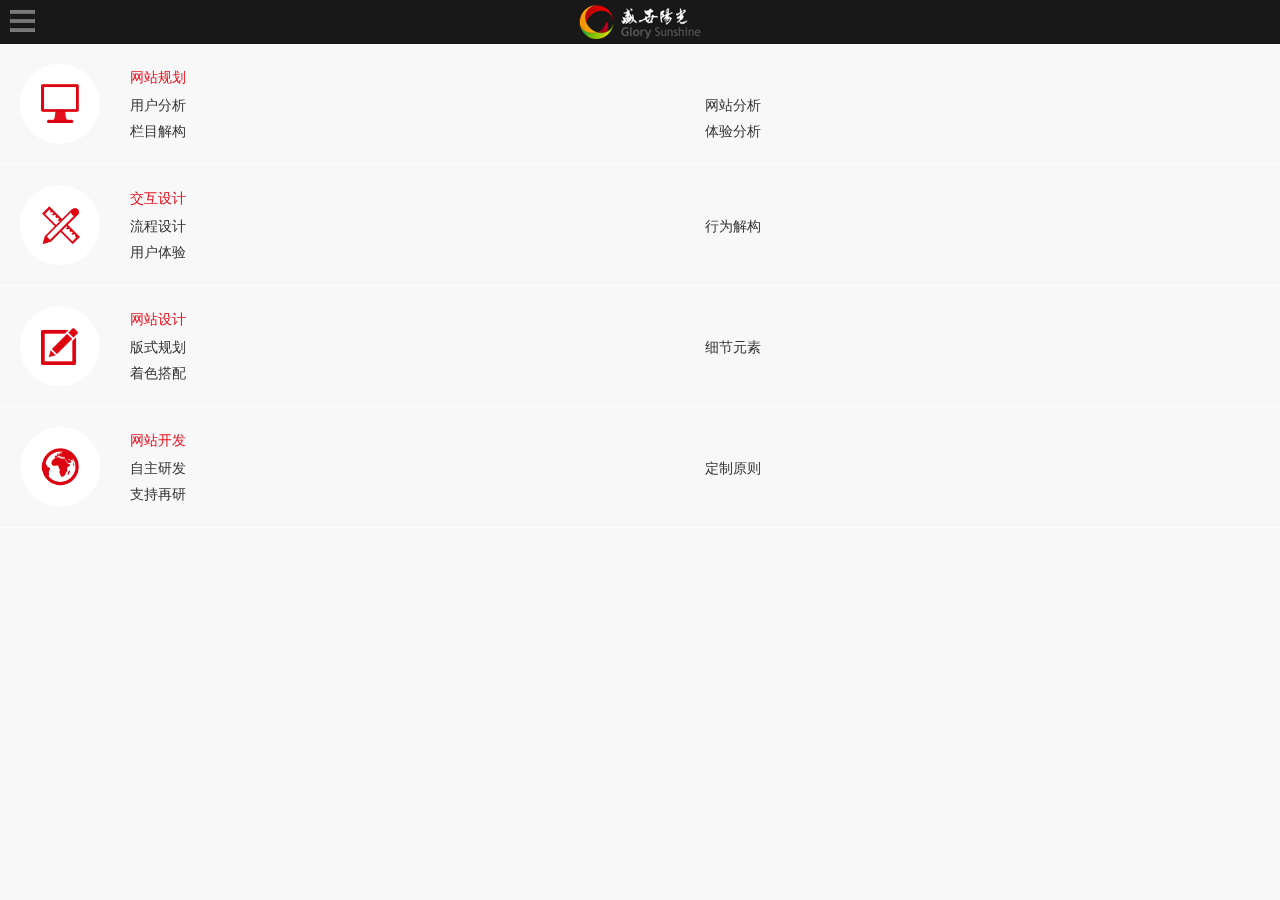
<file: web.html>
<!DOCTYPE html>
<html>
	<head>
		<meta http-equiv="Content-Type" content="text/html; charset=utf-8" />
		<meta name="viewport" content="width=device-width, initial-scale=1.0, minimum-scale=1.0, maximum-scale=1.0, user-scalable=yes" />
		<title>微官网</title>
		<link href="style/main.css" rel="stylesheet" type="text/css" />
		<link href="style/index.css" rel="stylesheet" type="text/css" />
		<script language="javascript" type="text/javascript" src="script/jquery-1.7.1.min.js"></script>
		<script language="javascript" type="text/javascript" src="script/jquery.touchwipe.js"></script>
		<script language="javascript" type="text/javascript" src="script/js.js"></script>
		<script language="javascript" type="text/javascript" src="script/fun.js"></script>
	</head>

	<body>

		<div class="headDiv">
			<a href="javascript:;" class="btn"></a>
			<div class="imgDiv">
				<a href="index.html"><img src="image/logo.gif" height="34"></a>
			</div>
		</div>
		<div class="sideNav">
			<ul>
				<li>
					<a href="javascript:;" class="back">Back</a>
				</li>
				<li>
					<a href="web.html">网站建设</a>
				</li>
				<li>
					<a href="Mobile.html">移动终端</a>
				</li>
				<li>
					<a href="case.html">网站运维</a>
				</li>
				<li>
					<a href="product.html">案例</a>
				</li>
				<li>
					<a href="about.html">关于&联系 </a>
				</li>
			</ul>
		</div>

		<div class="pageWal">
			<div class="web">
				<ul>
					<li>
						<div class="imgDiv">
							<a href=""><img src="image/img137_1.gif"></a>
						</div>
						<div class="name">
							<a href="">网站规划</a>
						</div>
						<dl>
							<dd>
								<a href="">用户分析</a>
							</dd>
							<dd>
								<a href="">网站分析</a>
							</dd>
							<dd>
								<a href="">栏目解构</a>
							</dd>
							<dd>
								<a href="">体验分析</a>
							</dd>
						</dl>
					</li>
					<li>
						<div class="imgDiv">
							<a href=""><img src="image/img137_2.gif"></a>
						</div>
						<div class="name">
							<a href="">交互设计</a>
						</div>
						<dl>
							<dd>
								<a href="">流程设计</a>
							</dd>
							<dd>
								<a href="">行为解构</a>
							</dd>
							<dd>
								<a href="">用户体验</a>
							</dd>
						</dl>
					</li>
					<li>
						<div class="imgDiv">
							<a href=""><img src="image/img137_3.gif"></a>
						</div>
						<div class="name">
							<a href="">网站设计</a>
						</div>
						<dl>
							<dd>
								<a href="">版式规划</a>
							</dd>
							<dd>
								<a href="">细节元素</a>
							</dd>
							<dd>
								<a href="">着色搭配</a>
							</dd>
						</dl>
					</li>
					<li>
						<div class="imgDiv">
							<a href=""><img src="image/img137_4.gif"></a>
						</div>
						<div class="name">
							<a href="">网站开发</a>
						</div>
						<dl>
							<dd>
								<a href="">自主研发</a>
							</dd>
							<dd>
								<a href="">定制原则</a>
							</dd>
							<dd>
								<a href="">支持再研</a>
							</dd>
						</dl>
					</li>
				</ul>
				<span class="clear_f"></span>
			</div>
		</div>
	</body>
</html>
</file>
<file: style/main.css>
@charset "utf-8";
/* CSS Document */
body{margin:0px; padding:0px; font-size:12px; font-family:"微软雅黑"; color:#333; background:#f8f8f8;}
a{color:#333; text-decoration:none; outline:none;}
a:active{star:expression(this.onFocus=this.blur());} 
img{border:0px;}
a:link {text-decoration: none; outline:none;}
a:visited{text-decoration: none; outline:none;}
a:hover{text-decoration:none; color:#e7101e; outline:none;}
ul, p, dl, dt, dd{padding:0px; margin:0px;}
li{list-style-position:outside; list-style-type:none;}
h1, h2, h3, h4, h5{font-size:14px; padding:0px; margin:0px;}
h1{font-size:16px;}
h5{font-size:12px;}
.fl{float:left;}
.fr{float:right;}
.clear_f{clear:both; height:0px; padding:0px; margin:0px; display:block; _display:inherit;}
.h10{height:10px; overflow:hidden; clear:both;}

.wal{width:980px; margin:0px auto; overflow:hidden;}

a, .sideNav, .pageWal, .fixhelp{
    -webkit-transition: 0.3s ease-out;
    -moz-transition: 0.3s ease-out;
    -ms-transition: 0.3s ease-out;
    -o-transition: 0.3s ease-out;
    transition: 0.3s ease-out;
}

.no-transition {
	-webkit-transition-duration: 0s;
    -moz-transition-duration: 0s;
    -ms-transition-duration: 0s;
    -o-transition-duration: 0s;
    transition-duration: 0s;
}
	
.logo{position:absolute; left:50%; top:50%; margin-left:-60px; margin-top:-120px;}	
.logoName{position:absolute; width:100%; text-align:center; left:0; top:50%; margin-top:120px; font-size:18px; letter-spacing:10px;}	

.pageWal{min-height:200px; _height:200px; position:relative; left:0px; padding-top:44px;}
.pageWalNow{left:70%;}

.headDiv{background:#181818; height:44px; width:100%; position:fixed; z-index:20; left:0px; top:0px;}
.headDiv .btn{display:block; background:url(../image/ico1.gif) left top no-repeat; width:25px; height:22px; overflow:hidden; position:absolute; z-index:21; left:10px; top:10px;}
.headDiv .imgDiv{text-align:center; padding-top:5px;}

.sideNav{width:70%; height:100%; background:#ebebeb; position:fixed; z-index:50; transform: translate3d(-10000px, 0px, 0px); -webkit-transform: translate3d(-10000px, 0px, 0px); top:0px; box-shadow:3px 3px 5px #666;}
.sideNavNow{left:0px;}
.sideNav li{border-bottom:#999 solid 1px; float:left; width:100%;}
.sideNav a{display:block; height:43px; line-height:43px; overflow:hidden; color:#333; font-size:1.5em; border-left:#ebebeb solid 5px; padding-left:15px;}
.sideNav a:hover, .sideNav .aNow{border-left:#dd0311 solid 5px; background:#4f4f4f; color:#FFF;}
.sideNav .back, .sideNav .back:hover{border:0px; background:#dedede url(../image/back.png) 6px center no-repeat; padding-left:30px; color:#dd0311;}

.pageLoad{text-align:center; color:#999; font-size:1.3em; padding:10px 0; position:relative; top:-10px;}
</file>
<file: style/index.css>
body,html {overflow-x: hidden;}
.indexHead{height:240px; background:#dd0311; overflow:hidden; position:relative;}
.indexHead a{position:absolute; left:50%; top:50%; margin-left:-60px; margin-top:-60px;}

.indexList{height:240px; overflow:hidden;}
.indexList li{float:left; width:50%; height:120px; overflow:hidden;}
.indexList a{text-align:center; display:block; height:120px; border-left:#fff solid 1px; border-top:#fff solid 1px; font-size:15px;}
.indexList .imgDiv{height:60px; padding-top:20px;}
.indexList img{width:50px;}

.web li{height:120px; padding-left:130px; overflow:hidden; position:relative; border-bottom:#FFF solid 1px; font-size:14px;}
.web .imgDiv{position:absolute; z-index:1; left:20px; top:20px;}
.web .imgDiv img{width:80px;}
.web .name{padding:25px 0 10px 0;}
.web .name a{color:#e7101e;}
.web dd{float:left; height:26px; width:50%; overflow:hidden;}

.aboutPart1{height:150px; overflow:hidden; background:#e40000; color:#FFF; text-align:center; padding:0 10px; font-size:14px;}
.aboutPart1 li{float:left; width:33.333%;}
.aboutPart1 h1{width:80px; height:80px; overflow:hidden; margin:20px auto 10px auto; text-align:center; line-height:80px; background:#FFF; color:#e40000; font-size:26px;
border-radius:80px;
-moz-border-radius:80px;
}
.about .content{border-bottom:#FFF solid 1px; border-top:#FFF solid 1px; padding:15px; line-height:26px; font-size:14px; clear:both;}
.about .imgDiv img{width:100%; float:left;}

.banner img{width:100%;}
.banner ul li{ float:left;}
/**/
#nav{position:absolute; width:100%; height:25px; padding-top:15px; overflow:hidden; bottom:0px; left:0px; background:url(../image/bg.png); text-align:center;}
#nav span{display:inline-block; background:#fff; border-radius:10px; width:10px; height:10px; margin:0 5px;}
#nav span.active{background:#dd0311;}
#prev{display:block; float:left; background:url(../image/leftBtn.png) left top no-repeat; width:19px; height:19px; overflow:hidden; cursor:pointer; position:relative; left:10px; top:-5px;}
#next{display:block; float:right; background:url(../image/rightBtn.png) right top no-repeat; width:19px; height:19px; overflow:hidden; cursor:pointer; position:relative; right:10px; top:-5px;}

.caseName{z-index:1000; width:100%; height:35px; line-height:35px; text-align:center; overflow:hidden; background:#dd0311; color:#FFF; font-size:16px;}

.product{padding:10px 10px 10px 10px;}
.product li{background:#FFF; min-height:100px; _height:100px; margin-bottom:10px;
box-shadow:0 0 3px #bbb;
}
.product img{width:100%; float:left;}
.product h1{clear:both; padding:10px 90px 10px 10px; font-weight:100; font-size:1.5em; color:#000; position:relative;}
.product h1 span{color:#999; position:absolute; top:13px; right:10px; font-size:0.8em;}
.product h1 a{color:#000;}
.product .content{padding:0 10px 10px 10px; font-size:1.2em; color:#999; position:relative; top:-3px;}
.product .content2{color:#333;}
</file>
